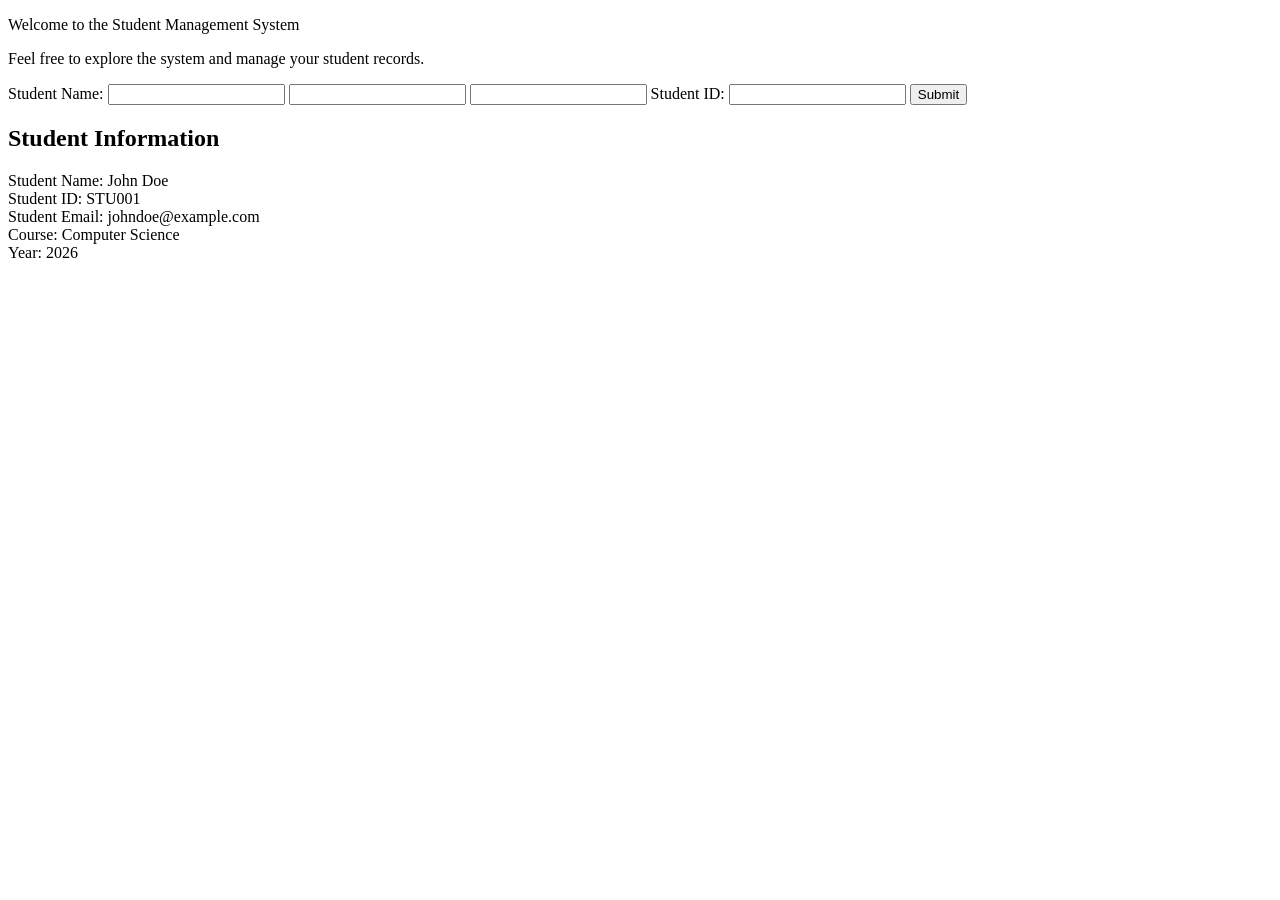
<file: index.html>
<!DOCTYPE html>
<html lang="en">
<head>
    <meta charset="UTF-8">
    <meta name="viewport" content="width=device-width, initial-scale=1.0">
    <title>Welcome to the Student Management System</title>
    <p>Welcome to the Student Management System</p>
    <p>Feel free to explore the system and manage your student records.</p>

    <form action="process_student_data.php" method="post">
        <label for="student_name">Student Name:</label>
        <input type="text" id="student_name" name="student_name" required>
        <input type="text" id="student_id" name="student_id" required>
        <input type="text" id="student_email" name="student_email" required>

        <label for="student_id">Student ID:</label>
        <input type="text" id="student_id" name="student_id" required>

        <button type="submit">Submit</button>
         
    </form>

<section class="student-information"> <h2>Student Information</h2>
<div class="info-card">
    <div class="info-item">
        <span class="label">Student Name:</span>
        <span class="value">John Doe</span>
    </div>

    <div class="info-item">
        <span class="label">Student ID:</span>
        <span class="value">STU001</span>
    </div>

    <div class="info-item">
        <span class="label">Student Email:</span>
        <span class="value">johndoe@example.com</span>
    </div>

    <div class="info-item">
        <span class="label">Course:</span>
        <span class="value">Computer Science</span>
    </div>

    <div class="info-item">
        <span class="label">Year:</span>
        <span class="value">2026</span>
    </div>
</div>

</section>
</head>
<body>
    
</body>
</html>
</file>
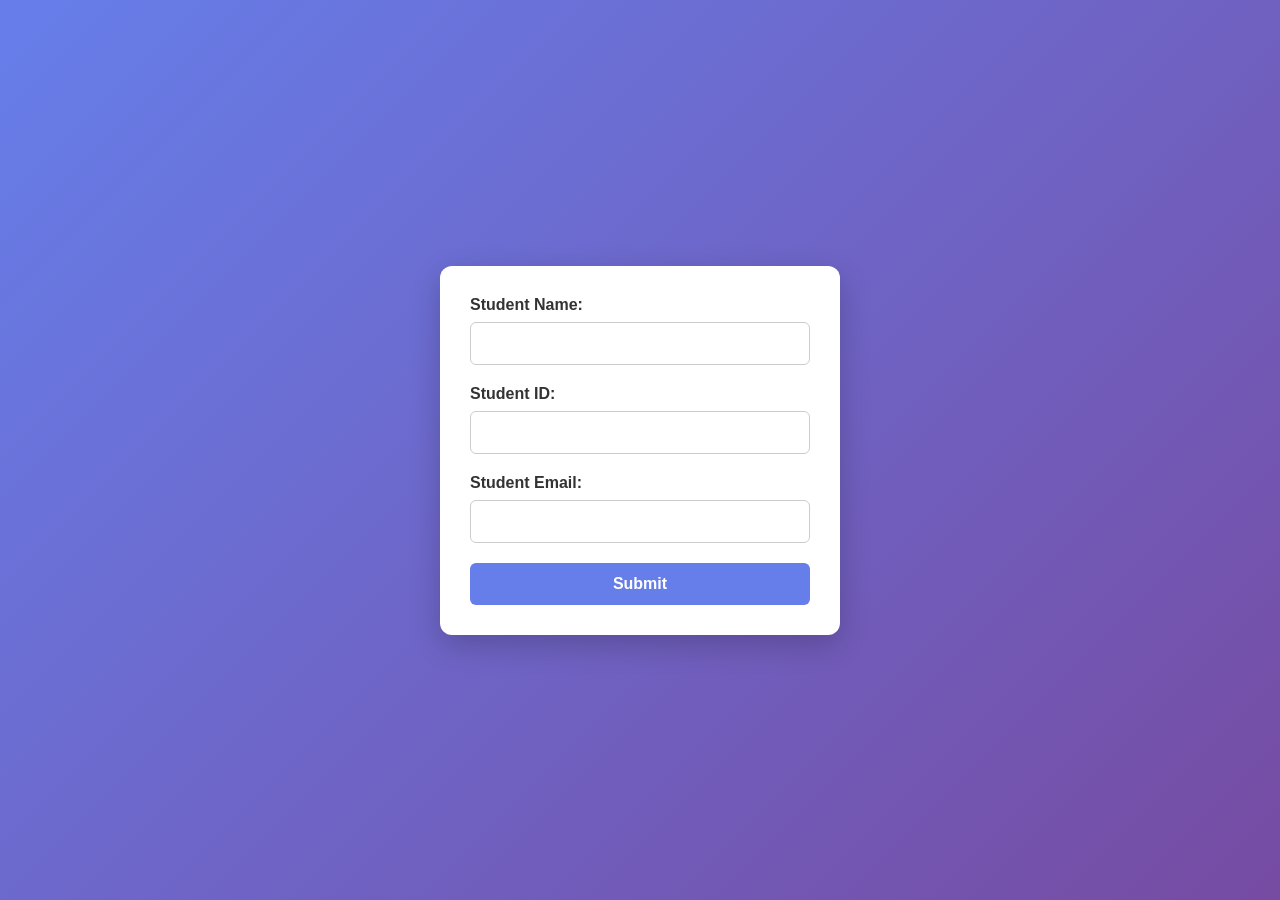
<file: student.html>
<!DOCTYPE html>
<html lang="en">
<head>
    <meta charset="UTF-8">
    <meta name="viewport" content="width=device-width, initial-scale=1.0">
    <title>student management</title>
    <link rel="stylesheet" href="style.css">
</head>
<body>
    <form action="process_student_data.php" method="post">
        <label for="student_name">Student Name:</label>
        <input type="text" id="student_name" name="student_name" required>

        <label for="student_id">Student ID:</label>
        <input type="text" id="student_id" name="student_id" required>

        <label for="student_email">Student Email:</label>
        <input type="email" id="student_email" name="student_email" required>
        

        <button type="submit">Submit</button>

    </form>



</body>
</html>
</file>
<file: style.css>
/* Reset */
* {
    margin: 0;
    padding: 0;
    box-sizing: border-box;
}

/* Page */
body {
    font-family: Arial, sans-serif;
    background: linear-gradient(135deg, #667eea, #764ba2);
    min-height: 100vh;

    display: flex;
    justify-content: center;
    align-items: center;
}

/* Form */
form {
    width: 400px;
    padding: 30px;
    background-color: #ffffff;
    border-radius: 12px;
    box-shadow: 0 10px 30px rgba(0, 0, 0, 0.2);
}

/* Labels */
label {
    display: block;
    margin-bottom: 8px;
    color: #333;
    font-weight: bold;
}

/* Inputs */
input {
    width: 100%;
    padding: 12px;
    margin-bottom: 20px;
    border: 1px solid #ccc;
    border-radius: 6px;
    font-size: 15px;
    outline: none;
    transition: 0.3s;
}

/* Input focus */
input:focus {
    border-color: #667eea;
    box-shadow: 0 0 5px rgba(102, 126, 234, 0.4);
}

/* Submit button */
button {
    width: 100%;
    padding: 12px;
    border: none;
    border-radius: 6px;
    background-color: #667eea;
    color: white;
    font-size: 16px;
    font-weight: bold;
    cursor: pointer;
    transition: 0.3s;
}

/* Button hover */
button:hover {
    background-color: #5568d8;
    transform: translateY(-2px);
}

/* Mobile responsive */
@media (max-width: 500px) {
    form {
        width: 90%;
        padding: 25px;
    }
}
</file>
